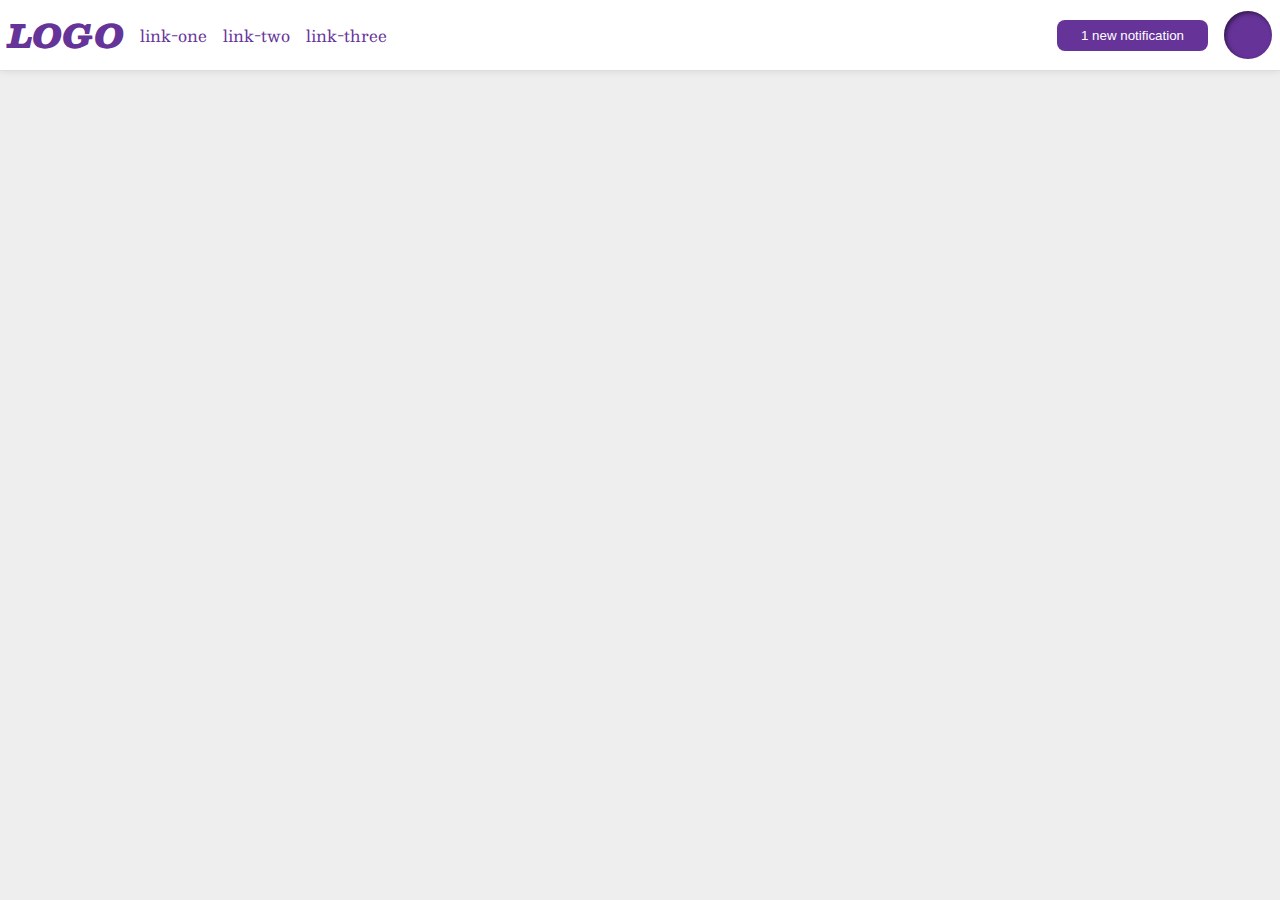
<file: flex/03-flex-header-2/index.html>
<!DOCTYPE html>
<html lang="en">
  <head>
    <meta charset="UTF-8">
    <meta http-equiv="X-UA-Compatible" content="IE=edge">
    <meta name="viewport" content="width=device-width, initial-scale=1.0">
    <title>Flex Header 2</title>
    <link rel="stylesheet" href="style.css">
  </head>
  <body>
    <div class="header">
      <div class="left-stuff">
        <div class="logo">
          LOGO
        </div>
        <ul class="links">
          <li><a href="google.com">link-one</a></li>
          <li><a href="google.com">link-two</a></li>
          <li><a href="google.com">link-three</a></li>
        </ul>
        </div>
      <div class="right-stuff">
        <button class="notifications">
          1 new notification
        </button>
        <div class="profile-image"></div>
      </div>
    </div>
    </div>
  </body>
</html>
</file>
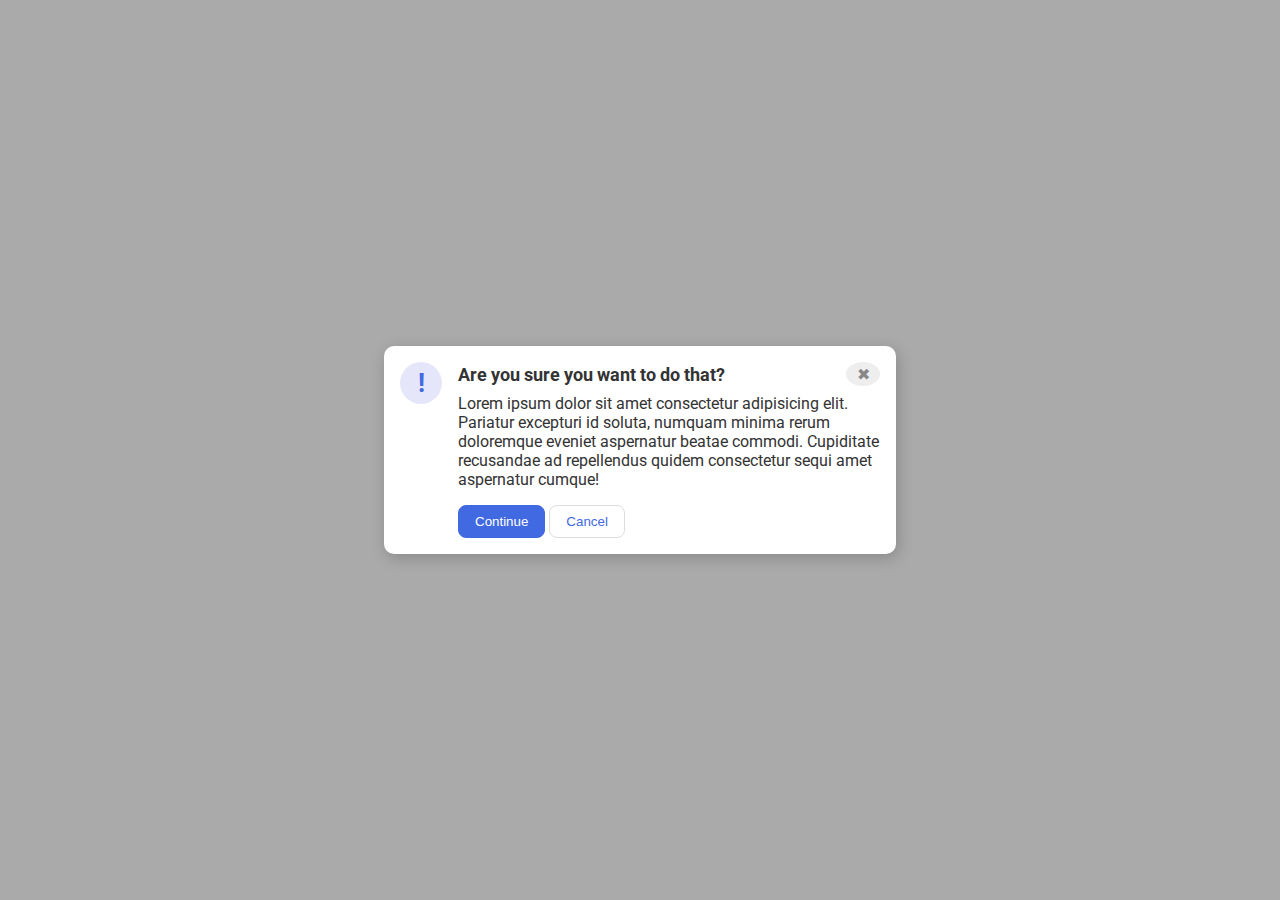
<file: flex/05-flex-modal/index.html>
<!DOCTYPE html>
<html lang="en">
  <head>
    <meta charset="UTF-8">
    <meta http-equiv="X-UA-Compatible" content="IE=edge">
    <meta name="viewport" content="width=device-width, initial-scale=1.0">
    <link rel="stylesheet" href="style.css">
    <title>Modal</title>
  </head>
  <body>
    <div class="modal">
      <div class="icon">!</div>
      <div class="container">
        <div class="header">Are you sure you want to do that? 
        <button class="close-button">✖</button>
      </div>
      <div class="text">Lorem ipsum dolor sit amet consectetur adipisicing elit. Pariatur excepturi id soluta, numquam minima rerum doloremque eveniet aspernatur beatae commodi. Cupiditate recusandae ad repellendus quidem consectetur sequi amet aspernatur cumque!</div>
      <button class="continue">Continue</button>
      <button class="cancel">Cancel</button>
      </div>
    </div>
  </body>
</html>
</file>
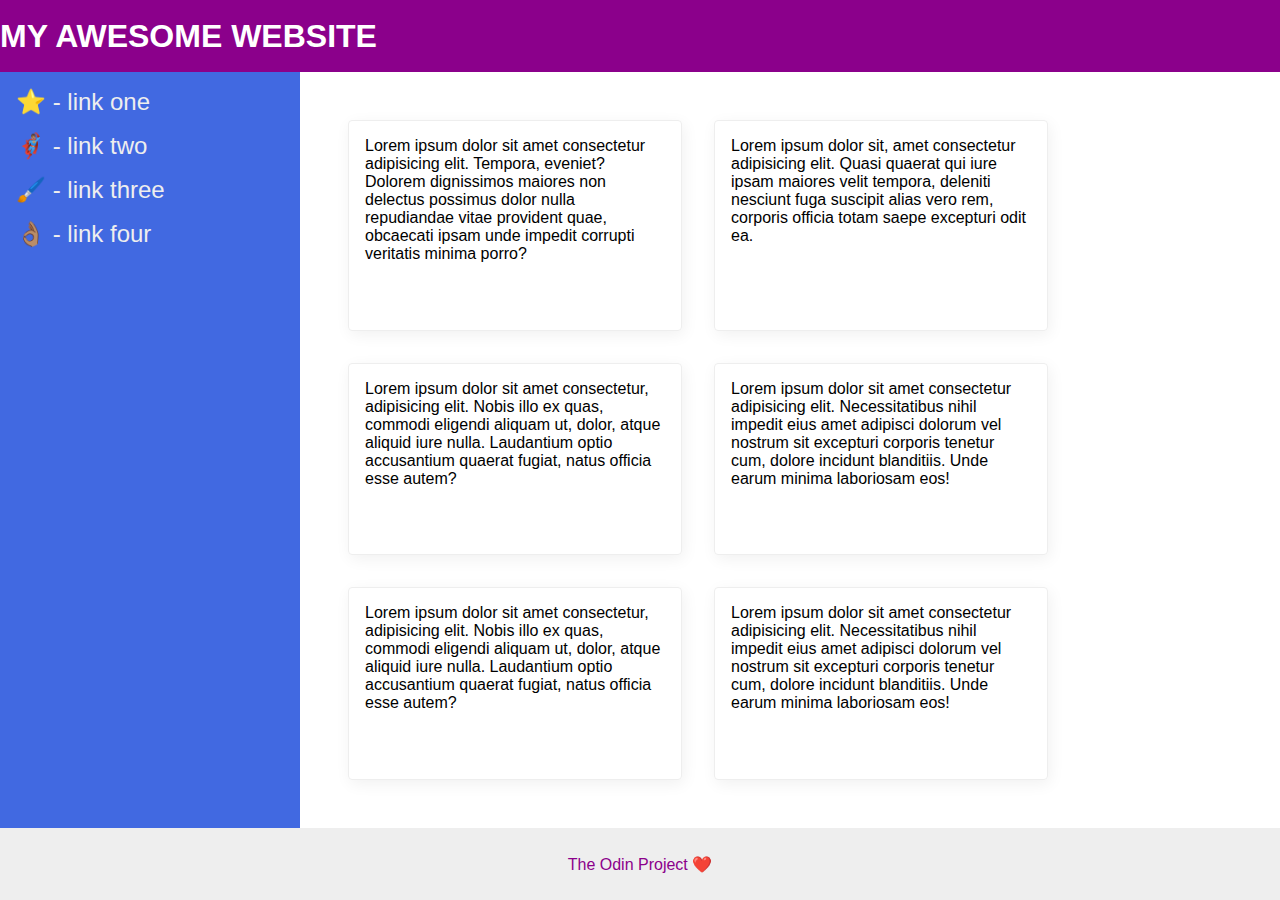
<file: flex/07-flex-layout-2/index.html>
<!DOCTYPE html>
<html lang="en">
  <head>
    <meta charset="UTF-8">
    <meta http-equiv="X-UA-Compatible" content="IE=edge">
    <meta name="viewport" content="width=device-width, initial-scale=1.0">
    <title>The Holy Grail</title>
    <link rel="stylesheet" href="style.css">
  </head>
  <body>
    <div class="header">
      MY AWESOME WEBSITE
    </div>
    <div class="content">
      <div class="sidebar">
        <ul>
          <li><a href="#">⭐ - link one</a></li>
          <li><a href="#">🦸🏽‍♂️ - link two</a></li>
          <li><a href="#">🖌️ - link three</a></li>
          <li><a href="#">👌🏽 - link four</a></li>
        </ul>
      </div>
      <div class="cards">
        <div class="card">Lorem ipsum dolor sit amet consectetur adipisicing elit. Tempora, eveniet? Dolorem dignissimos maiores non delectus possimus dolor nulla repudiandae vitae provident quae, obcaecati ipsam unde impedit corrupti veritatis minima porro?</div>
        <div class="card">Lorem ipsum dolor sit, amet consectetur adipisicing elit. Quasi quaerat qui iure ipsam maiores velit tempora, deleniti nesciunt fuga suscipit alias vero rem, corporis officia totam saepe excepturi odit ea.</div>
        <div class="card">Lorem ipsum dolor sit amet consectetur, adipisicing elit. Nobis illo ex quas, commodi eligendi aliquam ut, dolor, atque aliquid iure nulla. Laudantium optio accusantium quaerat fugiat, natus officia esse autem?</div>
        <div class="card">Lorem ipsum dolor sit amet consectetur adipisicing elit. Necessitatibus nihil impedit eius amet adipisci dolorum vel nostrum sit excepturi corporis tenetur cum, dolore incidunt blanditiis. Unde earum minima laboriosam eos!</div>
        <div class="card">Lorem ipsum dolor sit amet consectetur, adipisicing elit. Nobis illo ex quas, commodi eligendi aliquam ut, dolor, atque aliquid iure nulla. Laudantium optio accusantium quaerat fugiat, natus officia esse autem?</div>
        <div class="card">Lorem ipsum dolor sit amet consectetur adipisicing elit. Necessitatibus nihil impedit eius amet adipisci dolorum vel nostrum sit excepturi corporis tenetur cum, dolore incidunt blanditiis. Unde earum minima laboriosam eos!</div>  
    </div>
    </div>
    <div class="footer">
      The Odin Project ❤️
    </div>
  </body>
</html>
</file>
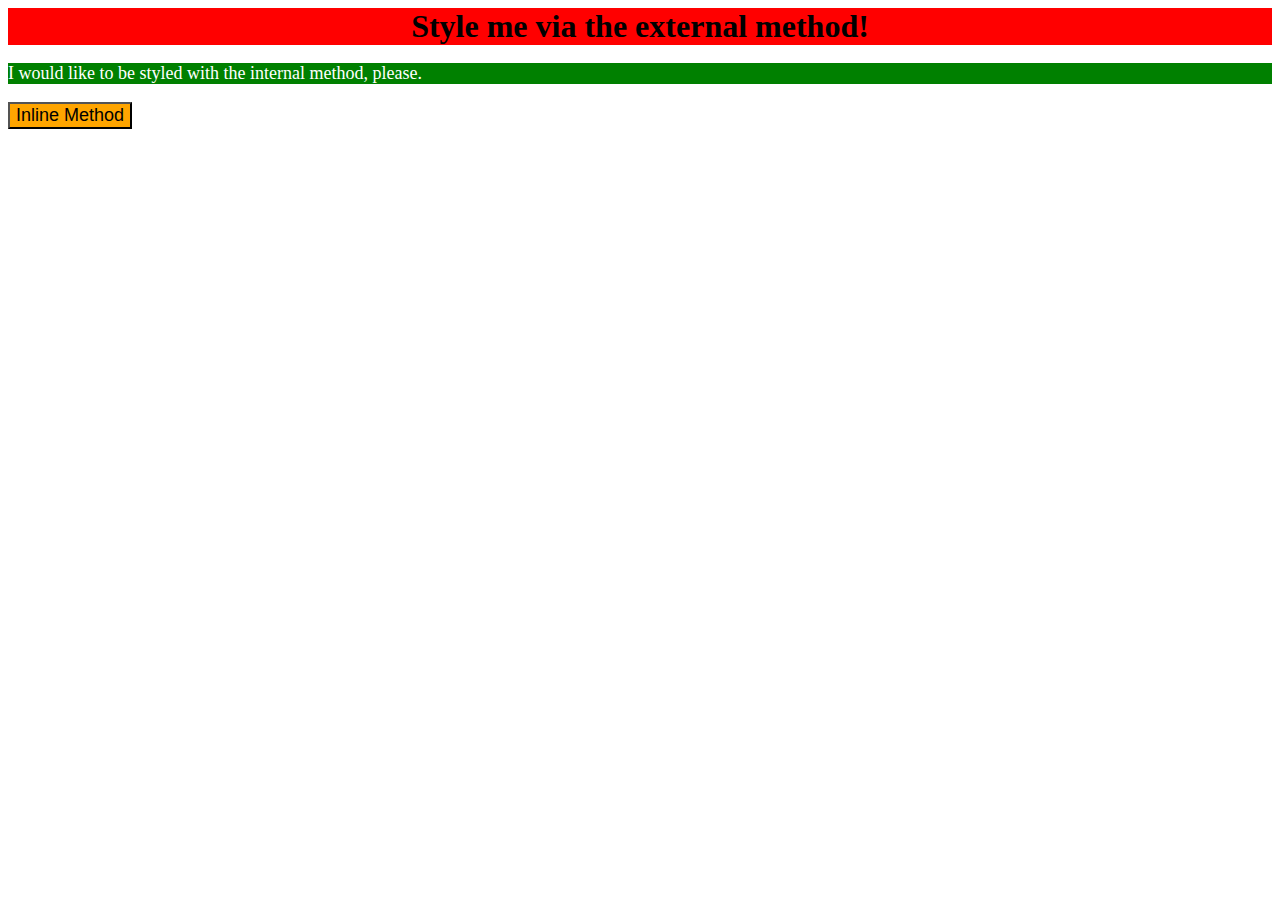
<file: foundations/01-css-methods/index.html>
<!DOCTYPE html>
<html lang="en">
  <head>
    <meta charset="UTF-8">
    <meta http-equiv="X-UA-Compatible" content="IE=edge">
    <meta name="viewport" content="width=device-width, initial-scale=1.0">
    <title>Methods for Adding CSS</title>
    <link rel="stylesheet" href="./style.css" />
    <style>
      p {
    background-color: green;
    color: white;
    font-size: 18px;
}
    </style>
  </head>
  <body>
    <div>Style me via the external method!</div>
    <p>I would like to be styled with the internal method, please.</p>
    <button style="background-color: orange; font-size: 18px;">Inline Method</button>
  </body>
</html>
</file>
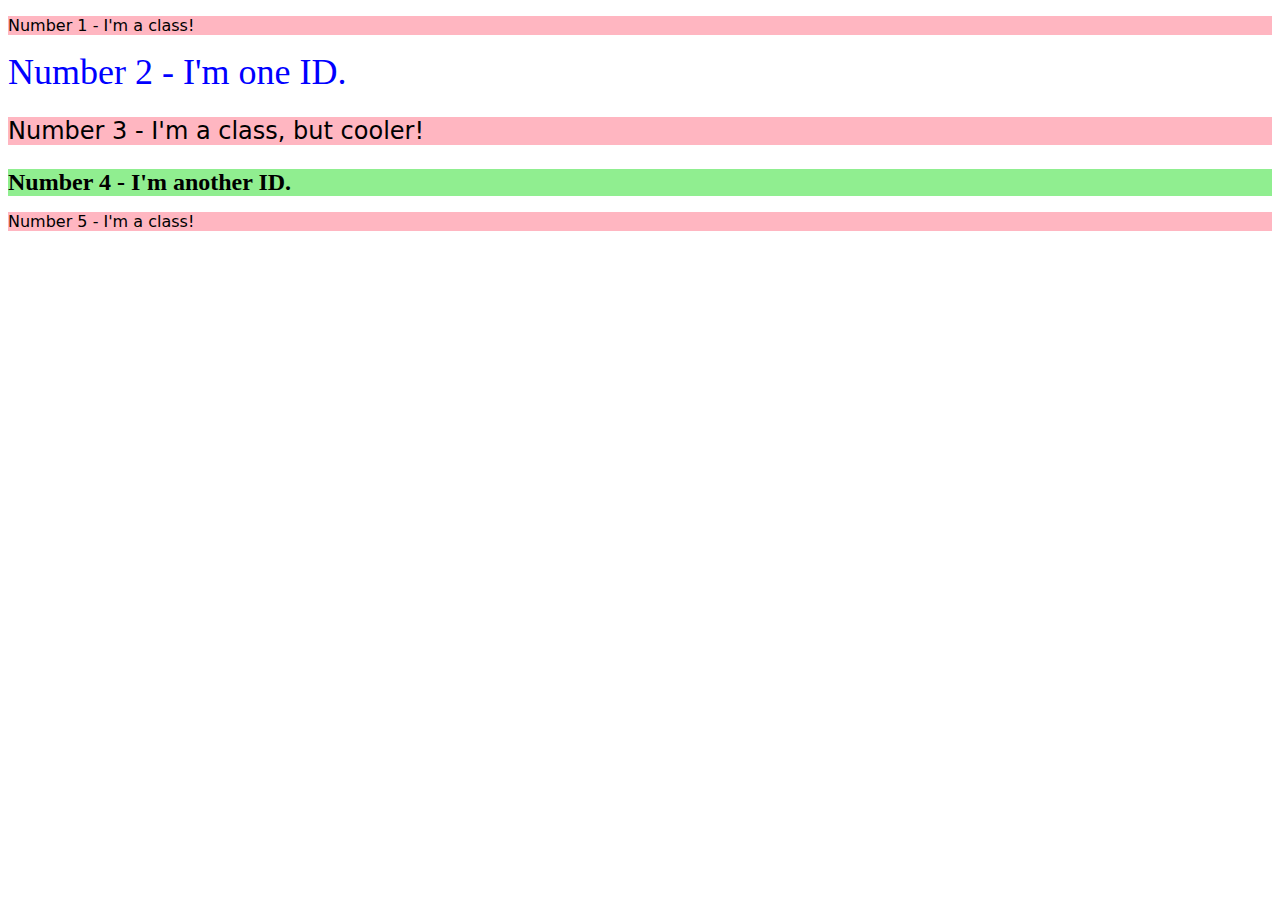
<file: foundations/02-class-id-selectors/index.html>
<!DOCTYPE html>
<html lang="en">
  <head>
    <meta charset="UTF-8">
    <meta http-equiv="X-UA-Compatible" content="IE=edge">
    <meta name="viewport" content="width=device-width, initial-scale=1.0">
    <title>Class and ID Selectors</title>
    <link rel="stylesheet" href="style.css">
  </head>
  <body>
    <p class="classes">Number 1 - I'm a class!</p>
    <div id="id1">Number 2 - I'm one ID.</div>
    <p class="classes three">Number 3 - I'm a class, but cooler!</p>
    <div id="id2">Number 4 - I'm another ID.</div>
    <p class="classes">Number 5 - I'm a class!</p>
  </body>
</html>
</file>
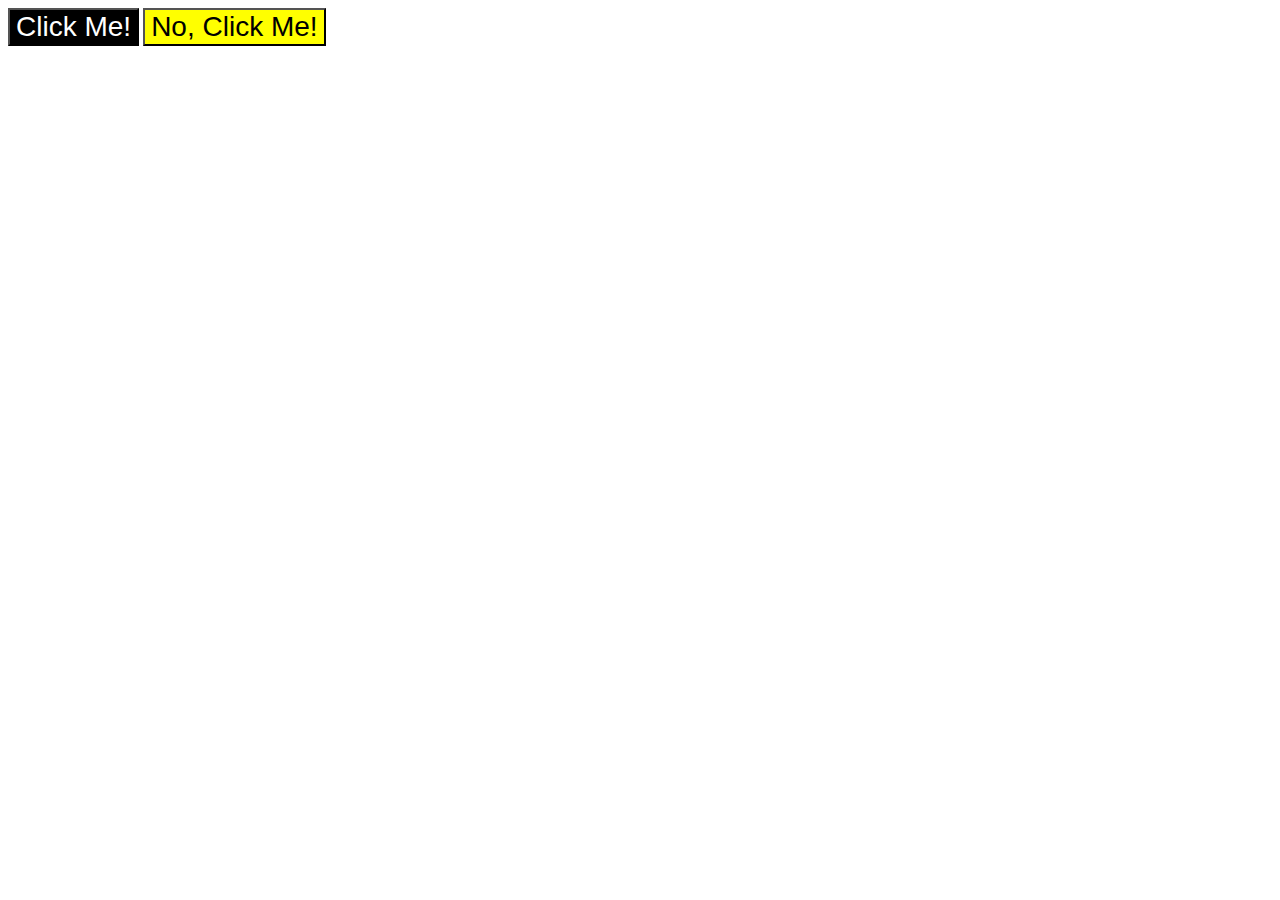
<file: foundations/03-grouping-selectors/index.html>
<!DOCTYPE html>
<html lang="en">
  <head>
    <meta charset="UTF-8">
    <meta http-equiv="X-UA-Compatible" content="IE=edge">
    <meta name="viewport" content="width=device-width, initial-scale=1.0">
    <title>Grouping Selectors</title>
    <link rel="stylesheet" href="style.css">
  </head>
  <body>
    <button class="click">Click Me!</button>
    <button class="no">No, Click Me!</button>
  </body>
</html>
</file>
<file: flex/03-flex-header-2/style.css>
/* this is some magical font-importing.  
you'll learn about it later. */
@import url('https://fonts.googleapis.com/css2?family=Besley:ital,wght@0,400;1,900&display=swap');

body {
  margin: 0;
  background: #eee;
  font-family: Besley, serif;
}

.header {
  background: white;
  border-bottom: 1px solid #ddd;
  box-shadow: 0 0 8px rgba(0,0,0,.1);
  display: flex;
  justify-content: space-between;
  padding: 8px;
}

.profile-image {
  background: rebeccapurple;
  box-shadow: inset 2px 2px 4px rgba(0,0,0,.5);
  border-radius: 50%;
  width: 48px;
  height: 48px;
}

.logo {
  color: rebeccapurple;
  font-size: 32px;
  font-weight: 900;
  font-style: italic;
}

button {
  border: none;
  border-radius: 8px;
  background: rebeccapurple;
  color: white;
  padding: 8px 24px;
}

a {
  /* this removes the line under our links */
  text-decoration: none;
  color: rebeccapurple;
}

ul {
  list-style-type: none;
  display: flex;
  margin: 0;
  padding: 0;
  gap: 16px;
}
.left-stuff,
.right-stuff {
  display: flex;
  gap: 16px;
  align-items: center;
}
</file>
<file: flex/05-flex-modal/style.css>
@import url('https://fonts.googleapis.com/css2?family=Roboto:wght@400;700&display=swap');

html, body {
  height: 100%;
}

body {
  font-family: Roboto, sans-serif;
  margin: 0;
  background: #aaa;
  color: #333;
  /* I'll give you this one for free lol */
  display: flex;
  align-items: center;
  justify-content: center;
}
.header {
  display: flex;
  align-items: center;
  justify-content: space-between;
  font-size: 18px;
  font-weight: 700;
  margin-bottom: 8px;
}

.modal {
  background: white;
  width: 480px;
  border-radius: 10px;
  box-shadow: 2px 4px 16px rgba(0,0,0,.2);
  display: flex;
  gap: 16px;
  padding: 16px;
}

.icon {
  color: royalblue;
  font-size: 26px;
  font-weight: 700;
  background: lavender;
  width: 42px;
  height: 42px;
  border-radius: 50%;
  display: flex;
  align-items: center;
  justify-content: center;
  margin-right: auto;
  flex-shrink: 0;
}

.close-button {
  background: #eee;
  border-radius: 50%;
  color: #888;
  font-weight: 400;
  font-size: 16px;
  height: 24px;
  width: 24px;
  display: flex;
  align-items: center;
  justify-content: center;
  border: 1px solid #eee;
  margin-left: auto;
}

button {
  cursor: pointer;
  padding: 8px 16px;
  border-radius: 8px;
}

button.continue {
  background: royalblue;
  border: 1px solid royalblue;
  color: white;
}

button.cancel {
  background: white;
  border: 1px solid #ddd;
  color: royalblue;
}

.text {
  margin-bottom: 16px;
}
</file>
<file: flex/07-flex-layout-2/style.css>
body {
  font-family: -apple-system, BlinkMacSystemFont, 'Segoe UI', Roboto, Oxygen, Ubuntu, Cantarell, 'Open Sans', 'Helvetica Neue', sans-serif;
  margin: 0;
  min-height: 100vh;
  display: flex;
  flex-direction: column;
}

.header {
  height: 72px;
  background: darkmagenta;
  color: white;
  font-size: 32px;
  font-weight: 900;
  display: flex;
  align-items: center;
  padding-left:0 16px;
}

.footer {
  height: 72px;
  background: #eee;
  color: darkmagenta;
  display: flex;
  justify-content: center;
  align-items: center;
}

.sidebar {
  width: 300px;
  background: royalblue;
  box-sizing: border-box;
  padding: 16px;
  flex-shrink: 0;
}

.card {
  border: 1px solid #eee;
  box-shadow: 2px 4px 16px rgba(0,0,0,.06);
  border-radius: 4px;
  margin: 16px;
  padding: 16px;
  width: 300px;
}
.cards {
  padding: 32px;
  display: flex;
  flex-wrap: wrap;
}
ul { 
  list-style-type: none;
  margin: 0;
  padding: 0;
}
li {
  margin-bottom: 16px;
}

a {
  font-size: 24px;
  color: #eee;
  text-decoration: none;
}
.content {
    flex: 1;
    display: flex;
}
</file>
<file: foundations/01-css-methods/style.css>
div {
    background-color: red;
    font-size: 32px;
    text-align: center;
    font-weight: 700;
}
</file>
<file: foundations/02-class-id-selectors/style.css>
.classes {
    background-color: lightpink;
    font-family: Verdana, DejaVu Sans, sans-serif;
}
.three {
    font-size: 24px;
}
#id1 {
    color: blue;
    font-size: 36px;
}
#id2 {
    background-color: lightgreen;
    font-size: 24px;
    font-weight: bold;
}
</file>
<file: foundations/03-grouping-selectors/style.css>
.click,
.no {
    font-size: 28px;
    font-family: Helvetica, Times New Roman, sans-serif;
}
.click {
    background-color: black;
    color: white;
}
.no {
    background-color: yellow;
}
</file>
